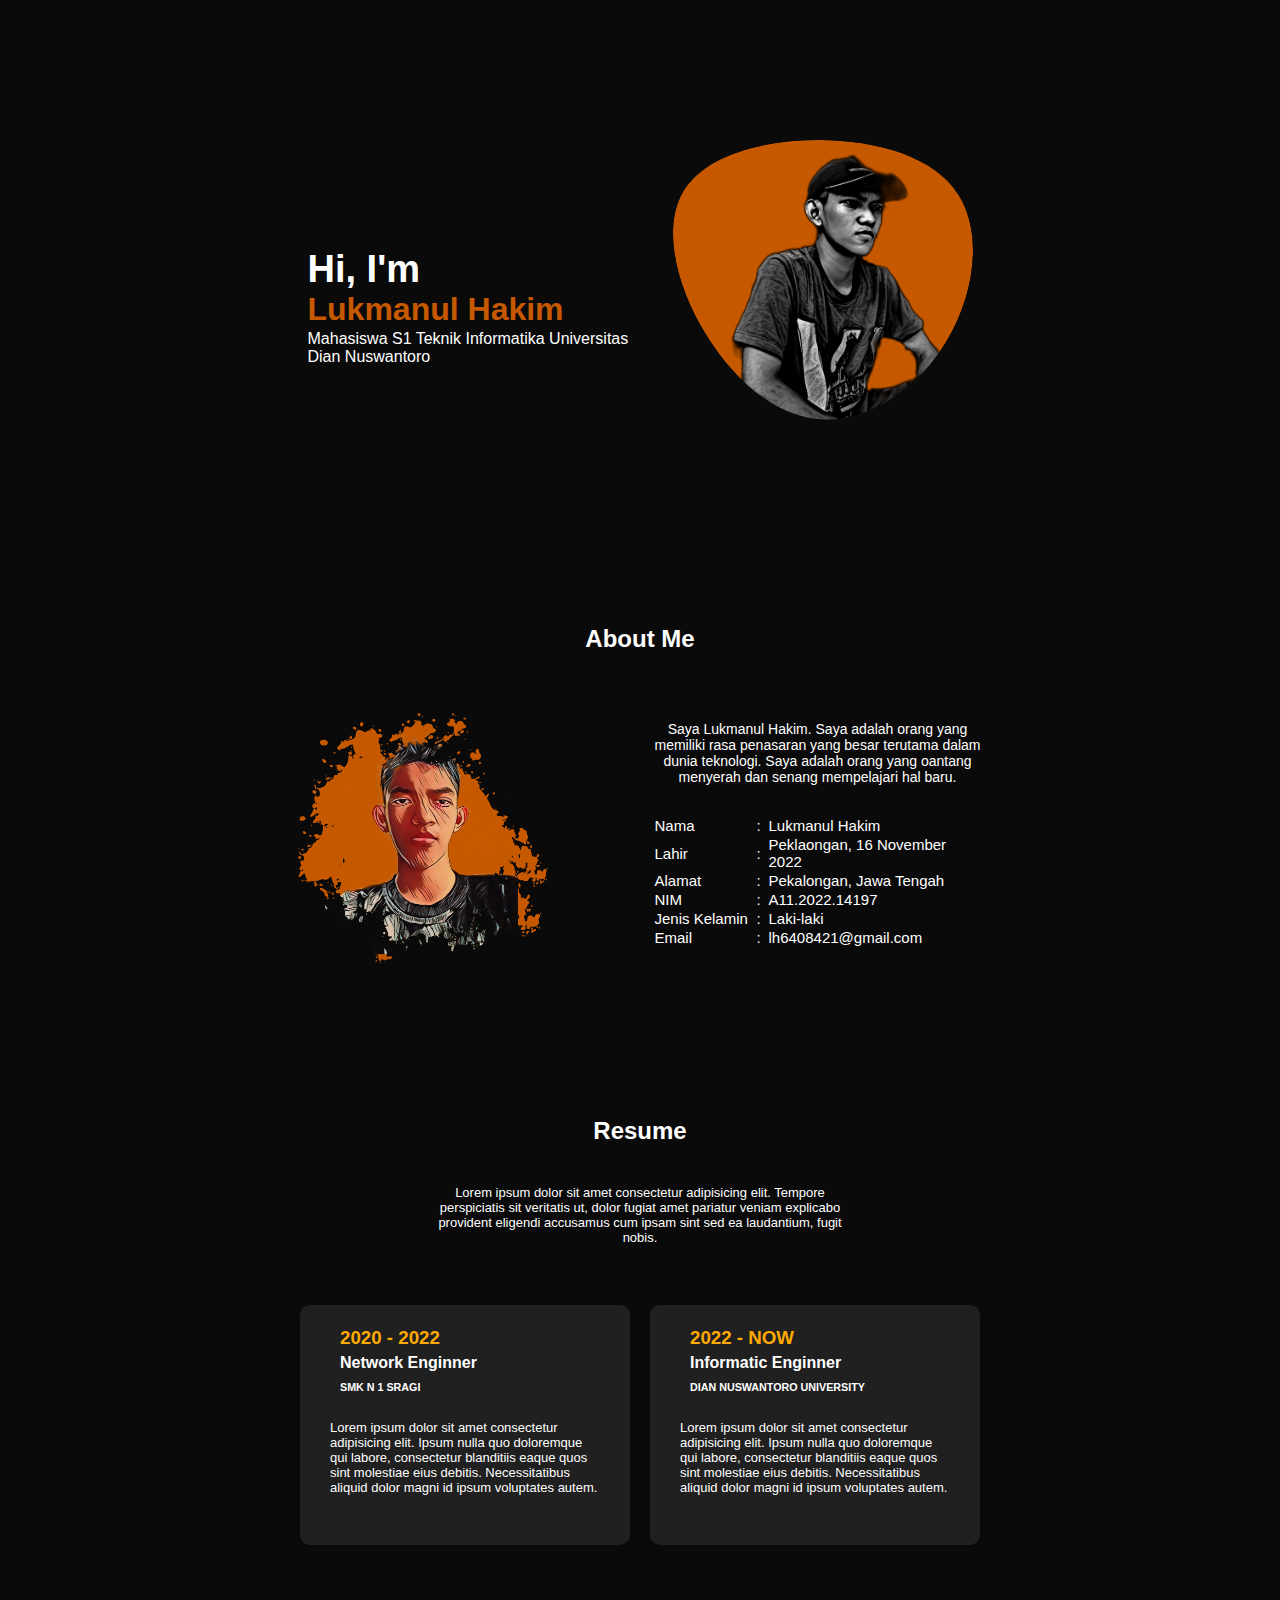
<file: index.html>
<!DOCTYPE html>
<html lang="en">

<head>
    <meta charset="UTF-8">
    <meta http-equiv="X-UA-Compatible" content="IE=edge">
    <meta name="viewport" content="width=device-width, initial-scale=1.0">
    <link rel="stylesheet" href="src/css/style.css">
    <title>Document</title>
</head>

<body>
    <div class="main-container">
        <div class="content-container">

            <div class="container">
                <div class="profile-img">
                    <svg class="home_blob" viewBox="0 0 200 187" xmlns="http://www.w3.org/2000/svg"
                    xmlns:xlink="http://www.w3.org/1999/xlink">
                    <mask id="mask0" mask-type="alpha">
                      <path d="M190.312 36.4879C206.582 62.1187 201.309 102.826 182.328 134.186C163.346 165.547 
                            130.807 187.559 100.226 186.353C69.6454 185.297 41.0228 161.023 21.7403 129.362C2.45775 
                            97.8511 -7.48481 59.1033 6.67581 34.5279C20.9871 10.1032 59.7028 -0.149132 97.9666 
                            0.00163737C136.23 0.303176 174.193 10.857 190.312 36.4879Z" />
                    </mask>
                    <g mask="url(#mask0)">
                      <path d="M190.312 36.4879C206.582 62.1187 201.309 102.826 182.328 134.186C163.346 
                            165.547 130.807 187.559 100.226 186.353C69.6454 185.297 41.0228 161.023 21.7403 
                            129.362C2.45775 97.8511 -7.48481 59.1033 6.67581 34.5279C20.9871 10.1032 59.7028 
                            -0.149132 97.9666 0.00163737C136.23 0.303176 174.193 10.857 190.312 36.4879Z" />
                      <image class="home_blob-img" x='-40' y='-80' xlink:href="src/img/profile1.png" />
          
                    </g>
                  </svg>
                </div>
                <div class="main-desc mx-width">
                    <h1><span class="white type">Hi, I'm <br></span>
                        Lukmanul Hakim</h1>
                    <p>Mahasiswa S1 Teknik Informatika Universitas Dian Nuswantoro</p>
                </div>
            </div>

            <div class="aboutMe-container">
                <h2>About Me</h2>
                <div class="aboutMe">
                    <div class="aboutMe-img">
                        <img src="src/img/profile4.png" alt="" width="250px" class="aboutMe-img-profile">
                    </div>
                    <div class="aboutMe-desc mx-width">
                        <p>Saya Lukmanul Hakim. Saya adalah orang yang memiliki rasa penasaran yang besar
                            terutama dalam dunia teknologi. Saya adalah orang yang oantang menyerah dan senang 
                            mempelajari hal baru.
                        </p>
                        <table>
                            <tr>
                                <td>Nama</td>
                                <td>:</td>
                                <td>Lukmanul Hakim</td>
                            </tr>
                            <tr>
                                <td>Lahir</td>
                                <td>:</td>
                                <td>Peklaongan, 16 November 2022</td>
                            </tr>
                            <tr>
                                <td>Alamat</td>
                                <td>:</td>
                                <td>Pekalongan, Jawa Tengah</td>
                            </tr>
                            <tr>
                                <td>NIM</td>
                                <td>:</td>
                                <td>A11.2022.14197</td>
                            </tr>
                            <tr>
                                <td>Jenis Kelamin</td>
                                <td>:</td>
                                <td>Laki-laki</td>
                            </tr>
                            <tr>
                                <td>Email</td>
                                <td>:</td>
                                <td>lh6408421@gmail.com</td>
                            </tr>
                            
                        </table>
                    </div>
                </div>
            </div>

            <div class="resume-container">
                <div class="resume">
                    <h2>Resume</h2>
                    <p class="resume-desc">Lorem ipsum dolor sit amet consectetur adipisicing elit. Tempore perspiciatis
                        sit veritatis ut, dolor
                        fugiat amet pariatur veniam explicabo provident eligendi accusamus cum ipsam sint sed ea
                        laudantium,
                        fugit nobis.</p>
                    <div class="education">
                        <div class="education-details">
                            <div class="education-title">
                                <h3>2020 - 2022</h3>
                                <h4>Network Enginner</h4>
                                <h6>SMK N 1 SRAGI</h6>
                            </div>
                            <p>Lorem ipsum dolor sit amet consectetur adipisicing elit. Ipsum nulla quo doloremque qui
                                labore,
                                consectetur blanditiis eaque quos sint molestiae eius debitis. Necessitatibus aliquid
                                dolor
                                magni id
                                ipsum voluptates autem.</p>
                        </div>
                        <div class="education-details">
                            <div class="education-title">
                                <h3>2022 - NOW</h3>
                                <h4>Informatic Enginner</h4>
                                <h6>DIAN NUSWANTORO UNIVERSITY</h6>
                            </div>
                            <p>Lorem ipsum dolor sit amet consectetur adipisicing elit. Ipsum nulla quo doloremque qui
                                labore,
                                consectetur blanditiis eaque quos sint molestiae eius debitis. Necessitatibus aliquid
                                dolor
                                magni id
                                ipsum voluptates autem.</p>
                        </div>
                    </div>
                </div>
            </div>
        </div>

    </div>

    <footer>
        <div class="footer-container">
            <p>&copy; copyright by Lukman - made with 🧠</p>
        </div>
    </footer>
</body>

</html>
</file>
<file: src/css/style.css>
* {
    padding: 0;
    margin: 0;
}
body {
    font-family:'Segoe UI', Tahoma, Geneva, Verdana, sans-serif ;
}

.mx-width {
    max-width: 330px;
}

.main-container {
    background-color: rgb(10, 10, 10);
    color: rgb(255, 255, 255);
    padding: 0 0 50px 0;
}

.content-container {
    max-width: 700px;
}

.container {
    margin-top: 20%;
}

.home_blob {
    width: 250px;
    fill: rgb(198, 89, 0);
  }
  
.home_blob-img {
    width: 250px;
  }

  .main-desc h1 {
    color:  rgb(198, 89, 0);
  }
  @keyframes t {
    90%,100% {
      width: 100%;
    }
  }

  @keyframes c{
    0%,100% {
      box-shadow: 5px 0 0 #0000;
    }
    50% {
      box-shadow: 5px 0 0 rgb(226, 53, 0);
    }
  }
  @keyframes m {
    100% {
      transform: translateY(-300%);
    }
  }
.container,
.aboutMe,
.resume,
.main-container {
    position: relative;
    display: flex;
    flex-direction: column;
    justify-content: center;
    align-items: center;
}

.main-desc h1 {
    margin: 50px 0 2px 0;
}

.main-desc .white {
    color: white;
    font-size: 38px;
}

.aboutMe-container {
    margin: 200px 0 0 0;
}

.aboutMe {
    margin: 0 0 100px 0;
}
.aboutMe-container h2,
.resume h2 {
    margin: 50px 0 20px 0;
    text-align: center;
}
.aboutMe-desc p {
    font-size: 14px;
    text-align: center;
    margin: 30px 0 30px 0;
}

.aboutMe-img {
    margin: 40px 0 0 0;
} 

table {
    font-size: 15px;
}

table tr td:nth-child(1) {
    width: 100px;
}

table tr td:nth-child(2) {
    width: 10px;
}

.resume .resume-desc {
    text-align: center;
}

.resume-desc {
    max-width: 60%;
}

.resume p {
    margin: 20px 0 50px 0;
    font-size: 13px;
}

.education {
    display: flex;
    flex-direction: column;
    justify-content: center;
    align-items: center;
}

.education-details {
    border-radius: 10px;
    margin: 10px;
    padding: 10px 30px 0 30px;
    max-width: 400px;
    background-color: rgb(32, 32, 32);
}

.education-title {
    margin: 10px;
    line-height: 25px;
}

.education-title h3 {
    color: rgb(255, 170, 0)
}

.footer-container {
    background-color: rgb(48, 48, 48);
    text-align: center;
    color: rgb(255, 255, 255);
    font-size: 12px;
    padding: 5px;
}

@media screen and (min-width: 800px) {

    .container,
    .aboutMe,
    .education {
        flex-direction: row;
        justify-content: space-around;
    }

    .container {
        flex-direction: row-reverse;
    }

    .aboutMe-img-profile {
        width: 250px;
        margin: 0 90px 0 0;
    }
    .home_blob {
        width: 300px;
      }
      
}
</file>
